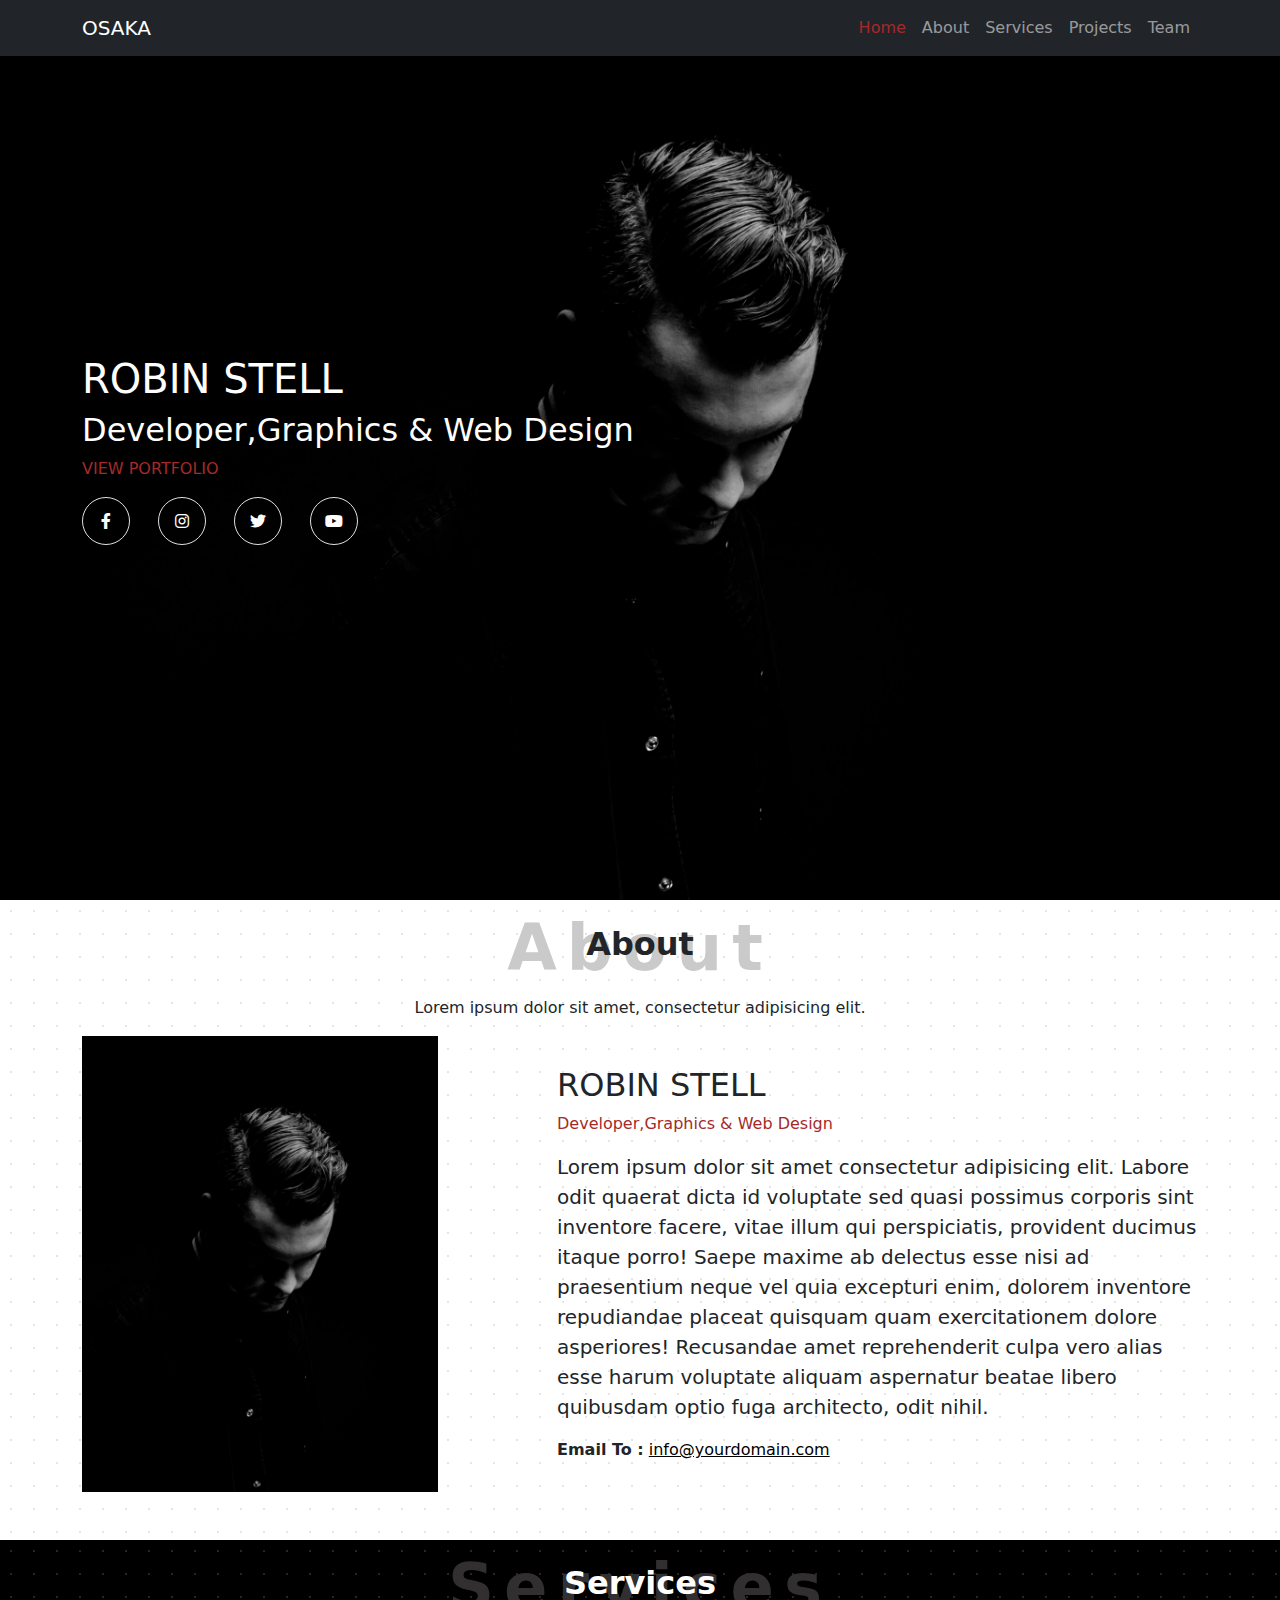
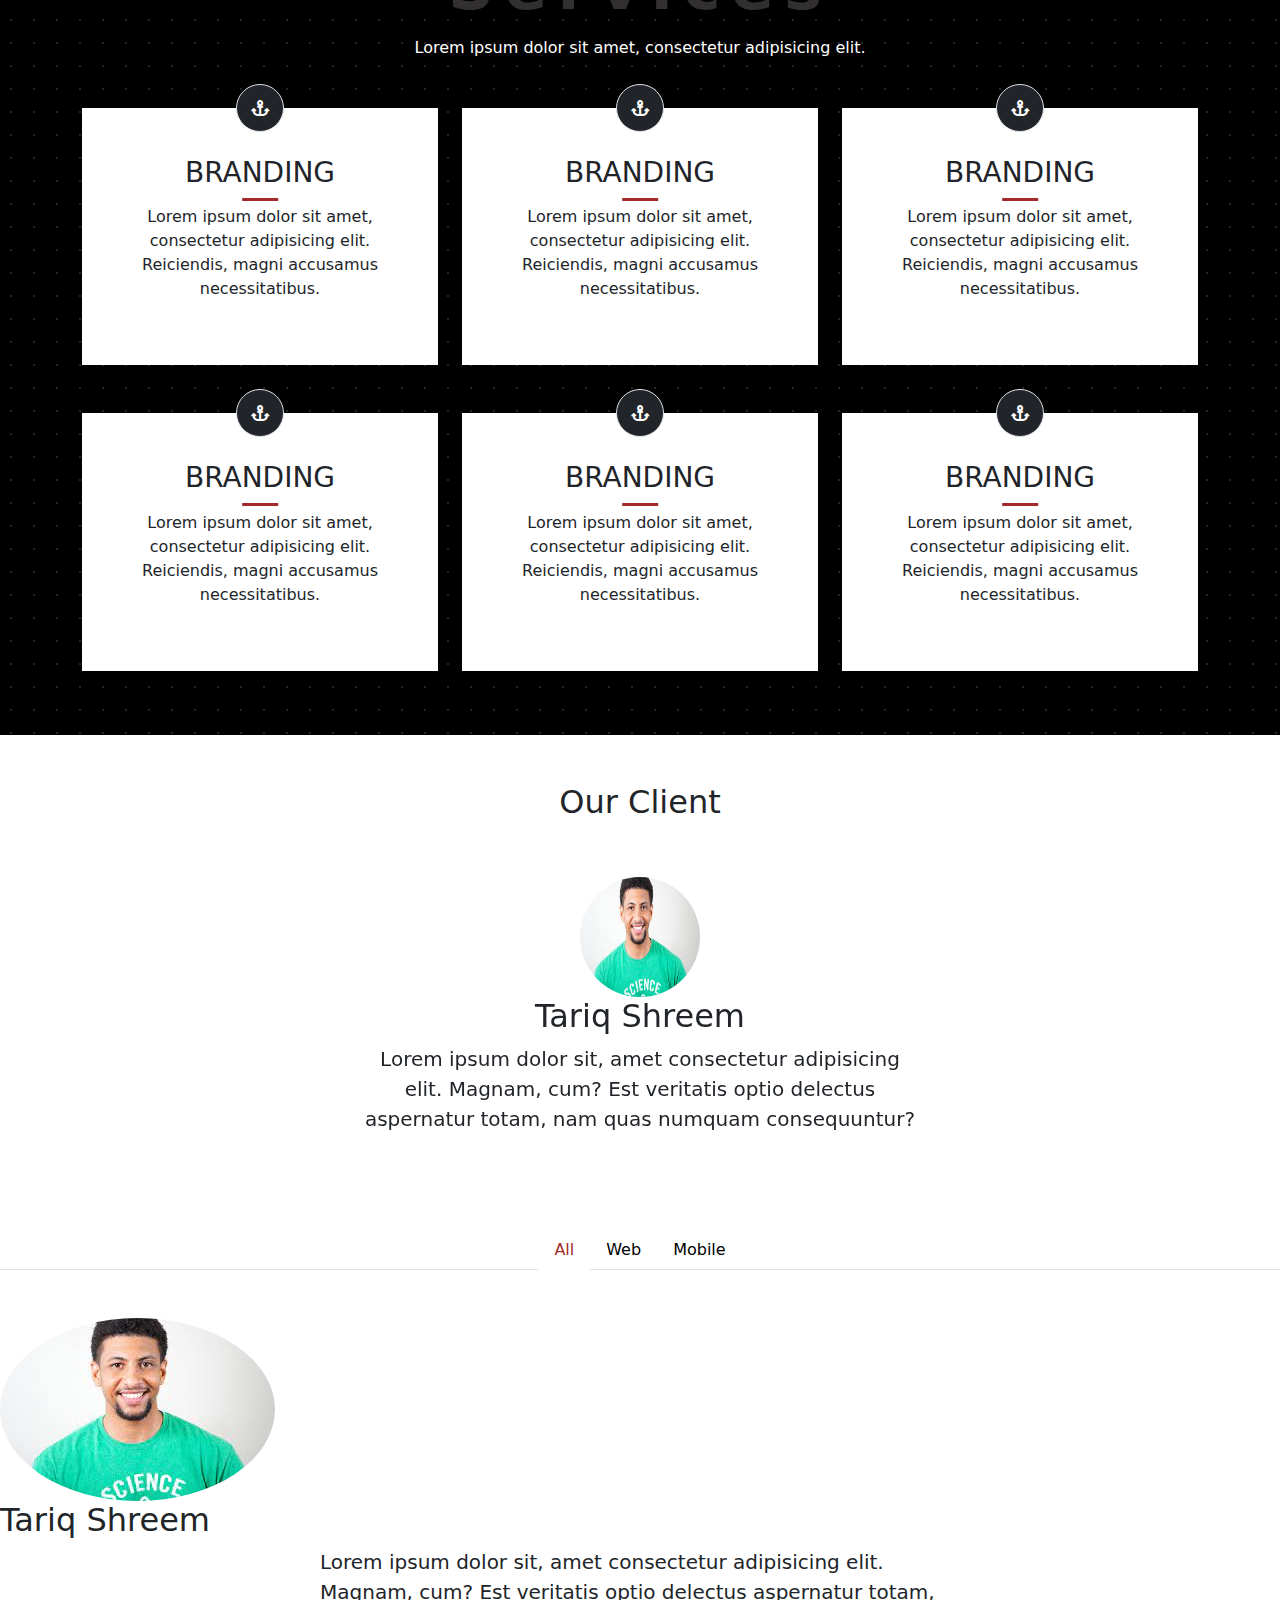
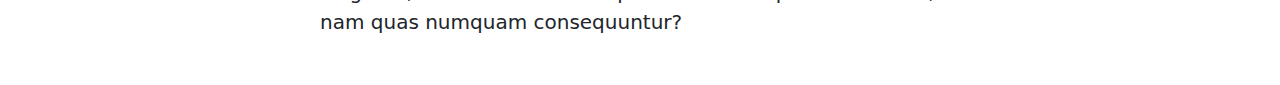
<file: osaka/index.html>
<!DOCTYPE html>
<html lang="en">
<head>
    <meta charset="UTF-8">
    <meta name="viewport" content="width=device-width, initial-scale=1.0">
    <link rel="stylesheet" href="asstes/css/bootstrap.min.css">
    <link rel="stylesheet" href="asstes/css/all.min.css">
    <link rel="stylesheet" href="asstes/css/style.css">
    <title>Document</title>
</head>
<body>
    <nav class="navbar navbar-expand-lg bg-dark navbar-dark  fixed-top">
        <div class="container">
          <a class="navbar-brand" href="#">OSAKA</a>
          <button class="navbar-toggler" type="button" data-bs-toggle="collapse" data-bs-target="#navbarSupportedContent" aria-controls="navbarSupportedContent" aria-expanded="false" aria-label="Toggle navigation">
            <span class="navbar-toggler-icon"></span>
          </button>
          <div class="collapse navbar-collapse" id="navbarSupportedContent">
            <ul class="navbar-nav ms-auto mb-2 mb-lg-0">
              <li class="nav-item">
                <a class="nav-link active" aria-current="page" href="#">Home</a>
              </li>
              <li class="nav-item">
                <a class="nav-link" href="#">About</a>
              </li>
              <li class="nav-item">
                <a class="nav-link" href="#">Services</a>
              </li>
              <li class="nav-item">
                <a class="nav-link" href="#">Projects </a>
              </li>
              <li class="nav-item">
                <a class="nav-link" href="#">Team </a>
              </li>
              
            </ul>
          </div>
        </div>
      </nav>
 <header class="header vh-100">


 <div class="container d-flex align-items-center h-100">
    <div class="header-content text-white">
   <h1> ROBIN STELL</h1>
   <h2>Developer,Graphics & Web Design</h2>
   <a href="#">VIEW PORTFOLIO</a>
   <div class="socail-media mt-3 d-flex justify-content-between w-50 " >
    <div class="icon border rounded-circle ">
        <i class="fa-brands fa-facebook-f"></i>
    </div>
    <div class="icon  border rounded-circle">
        <i class="fa-brands fa-instagram"></i>
    </div>
    <div class="icon border rounded-circle">
        <i class="fa-brands fa-twitter"></i>
    </div>
    <div class="icon  border rounded-circle">
        <i class="fa-brands fa-youtube"></i>
    </div>
   </div>
</div>
 </div>
 </header>

 <section class="about py-5">
 <div class="container">
<div class="titel  position-relative d-flex justify-content-center align-items-center">
    <h2 class=" mb-0  position-absolute">About</h2>
    <h3 class=" position-absolute">About</h3>
</div>
<p class="text-center mt-5">Lorem ipsum dolor sit amet, consectetur adipisicing elit.</p>
 
 <div class="row align-items-center">
    <div class="col-md-4">
  <img src="asstes/img/me.jpg" class="img-fluid" alt="#">
    </div>
    
    <div class="col-md-7 offset-md-1 about-content">
        <h2>ROBIN STELL</h2>
        <p >Developer,Graphics & Web Design</p>
        <p class="lead">Lorem ipsum dolor sit amet consectetur adipisicing elit. Labore odit quaerat dicta id voluptate sed quasi possimus corporis sint inventore facere, vitae illum qui perspiciatis, provident ducimus itaque porro! Saepe maxime ab delectus esse nisi ad praesentium neque vel quia excepturi enim, dolorem inventore repudiandae placeat quisquam quam exercitationem dolore asperiores! Recusandae amet reprehenderit culpa vero alias esse harum voluptate aliquam aspernatur beatae libero quibusdam optio fuga architecto, odit nihil.</p>
        <span class="fw-bold">Email To :</span>
        <a href="mailto: info@yourdomain.com"> info@yourdomain.com</a>
    </div>
 </div>
</div>
 </section>
<section class="Services py-5">
    <div class="container">
        <div class="titel  position-relative d-flex justify-content-center align-items-center">
            <h2 class=" mb-0  position-absolute">Services</h2>
            <h3 class=" position-absolute">Services</h3>
        </div>
        <p class="text-center mt-5 text-white">Lorem ipsum dolor sit amet, consectetur adipisicing elit.</p>
 <div class="row">
  <div class="col-md-4 my-3">
   <div class="service-item position-relative bg-white p-5 mt-3 text-center">
    <div class="icon position-absolute start-50 top-0  translate-middle  bg-dark text-white border rounded-circle d-flex align-items-center justify-content-center ">
    <i class="fa-solid fa-anchor"></i>
    </div>
    <h3>BRANDING</h3>
    <p class="mt-3">Lorem ipsum dolor sit amet, consectetur adipisicing elit. Reiciendis, magni accusamus necessitatibus.</p>
 
</div>

  </div>
  <div class="col-md-4 my-3">
    <div class="service-item position-relative bg-white p-5 mt-3 text-center">
     <div class="icon position-absolute start-50 top-0  translate-middle  bg-dark text-white border rounded-circle d-flex align-items-center justify-content-center ">
     <i class="fa-solid fa-anchor"></i>
     </div>
     <h3>BRANDING</h3>
     <p class="mt-3">Lorem ipsum dolor sit amet, consectetur adipisicing elit. Reiciendis, magni accusamus necessitatibus.</p>
  
 </div>
 
   </div>
   <div class="col-md-4 my-3">
    <div class="service-item position-relative bg-white p-5 mt-3 text-center">
     <div class="icon position-absolute start-50 top-0  translate-middle  bg-dark text-white border rounded-circle d-flex align-items-center justify-content-center ">
     <i class="fa-solid fa-anchor"></i>
     </div>
     <h3>BRANDING</h3>
     <p class="mt-3">Lorem ipsum dolor sit amet, consectetur adipisicing elit. Reiciendis, magni accusamus necessitatibus.</p>
  
 </div>
 
   </div>
   <div class="col-md-4 my-3">
    <div class="service-item position-relative bg-white p-5 mt-3 text-center">
     <div class="icon position-absolute start-50 top-0  translate-middle  bg-dark text-white border rounded-circle d-flex align-items-center justify-content-center ">
     <i class="fa-solid fa-anchor"></i>
     </div>
     <h3>BRANDING</h3>
     <p class="mt-3">Lorem ipsum dolor sit amet, consectetur adipisicing elit. Reiciendis, magni accusamus necessitatibus.</p>
  
 </div>
 
   </div>
   <div class="col-md-4 my-3">
    <div class="service-item position-relative bg-white p-5 mt-3 text-center">
     <div class="icon position-absolute start-50 top-0  translate-middle  bg-dark text-white border rounded-circle d-flex align-items-center justify-content-center ">
     <i class="fa-solid fa-anchor"></i>
     </div>
     <h3>BRANDING</h3>
     <p class="mt-3">Lorem ipsum dolor sit amet, consectetur adipisicing elit. Reiciendis, magni accusamus necessitatibus.</p>
  
 </div>
 
   </div>
   <div class="col-md-4 my-3">
    <div class="service-item position-relative bg-white p-5 mt-3 text-center">
     <div class="icon position-absolute start-50 top-0  translate-middle  bg-dark text-white border rounded-circle d-flex align-items-center justify-content-center ">
     <i class="fa-solid fa-anchor"></i>
     </div>
     <h3>BRANDING</h3>
     <p class="mt-3">Lorem ipsum dolor sit amet, consectetur adipisicing elit. Reiciendis, magni accusamus necessitatibus.</p>
  
 </div>
 
   </div>
   

 </div>
</div>





</section>
<section class="clients py-5 text-center ">
  <div class="container">
    <h2>Our Client</h2>

  <div id="carouselExampleAutoplaying" class="carousel slide bg-antiquewhite" data-bs-ride="carousel">
    <div class="carousel-inner">
      <div class="carousel-item active">
        <div class="client mt-5">
    
          <img src="asstes/img/download (1).jpeg" class="img-fluid rounded-circle">
          <h2>Tariq Shreem</h2>
          <p class="m-auto w-50 lead">Lorem ipsum dolor sit, amet consectetur adipisicing elit. Magnam, cum? Est veritatis optio delectus aspernatur totam, nam quas numquam consequuntur?</p>
        </div>  
          </div>
      <div class="carousel-item">
        <div class="client mt-5">
          <img src="asstes/img/download.jpeg" class="img-fluid rounded-circle">
          <h2>Ayman</h2>
          <p class="m-auto w-50 lead">Lorem ipsum dolor sit, amet consectetur adipisicing elit. Magnam, cum? Est veritatis optio delectus aspernatur totam, nam quas numquam consequuntur?</p>
        </div>
       </div>
      <div class="carousel-item">
        <div class="client mt-5">
          <img src="asstes/img/photo-1547425260-76bcadfb4f2c.jpeg" class="img-fluid rounded-circle">
          <h2>Hadeel</h2>
          <p class="m-auto w-50 lead">Lorem ipsum dolor sit, amet consectetur adipisicing elit. Magnam, cum? Est veritatis optio delectus aspernatur totam, nam quas numquam consequuntur?</p>
        </div>
       </div>
    </div>
    <button class="carousel-control-prev" type="button" data-bs-target="#carouselExampleAutoplaying" data-bs-slide="prev">
      <span class="carousel-control-prev-icon" aria-hidden="true"></span>
      <span class="visually-hidden">Previous</span>
    </button>
    <button class="carousel-control-next" type="button" data-bs-target="#carouselExampleAutoplaying" data-bs-slide="next">
      <span class="carousel-control-next-icon" aria-hidden="true"></span>
      <span class="visually-hidden">Next</span>
    </button>
  </div>
  </div>
</section>
 <section class="Projects py-5">
  <ul class="nav nav-tabs" id="myTab" role="tablist">
    <li class="nav-item" role="presentation">
      <button class="nav-link active" id="home-tab" data-bs-toggle="tab" data-bs-target="#home-tab-pane" type="button" role="tab" aria-controls="home-tab-pane" aria-selected="true">All</button>
    </li>
    <li class="nav-item" role="presentation">
      <button class="nav-link" id="profile-tab" data-bs-toggle="tab" data-bs-target="#profile-tab-pane" type="button" role="tab" aria-controls="profile-tab-pane" aria-selected="false">Web</button>
    </li>
    <li class="nav-item" role="presentation">
      <button class="nav-link" id="contact-tab" data-bs-toggle="tab" data-bs-target="#contact-tab-pane" type="button" role="tab" aria-controls="contact-tab-pane" aria-selected="false">Mobile</button>
    </li>
    <li class="nav-item" role="presentation">
    </li>
  </ul>
  <div class="tab-content" id="myTabContent">
    <div class="tab-pane fade show active" id="home-tab-pane" role="tabpanel" aria-labelledby="home-tab" tabindex="0"><div class="client mt-5">
    
      <img src="asstes/img/download (1).jpeg" class="img-fluid rounded-circle">
      <h2>Tariq Shreem</h2>
      <p class="m-auto w-50 lead">Lorem ipsum dolor sit, amet consectetur adipisicing elit. Magnam, cum? Est veritatis optio delectus aspernatur totam, nam quas numquam consequuntur?</p>
    </div></div>
    <div class="tab-pane fade" id="profile-tab-pane" role="tabpanel" aria-labelledby="profile-tab" tabindex="0">
      <div class="client mt-5">
      <img src="asstes/img/download.jpeg" class="img-fluid rounded-circle">
      <h2>Ayman</h2>
      <p class="m-auto w-50 lead">Lorem ipsum dolor sit, amet consectetur adipisicing elit. Magnam, cum? Est veritatis optio delectus aspernatur totam, nam quas numquam consequuntur?</p>
    </div>
  </div>
    <div class="tab-pane fade" id="contact-tab-pane" role="tabpanel" aria-labelledby="contact-tab" tabindex="0">
      <div class="client mt-5">
        <img src="asstes/img/download.jpeg" class="img-fluid rounded-circle">
        <h2>Ayman</h2>
        <p class="m-auto w-50 lead">Lorem ipsum dolor sit, amet consectetur adipisicing elit. Magnam, cum? Est veritatis optio delectus aspernatur totam, nam quas numquam consequuntur?</p>
      </div>
  </div>
  </div>
 </section>




 <script src="asstes/js/bootstrap.bundle.min.js"></script>   
</body>
</html>
</file>
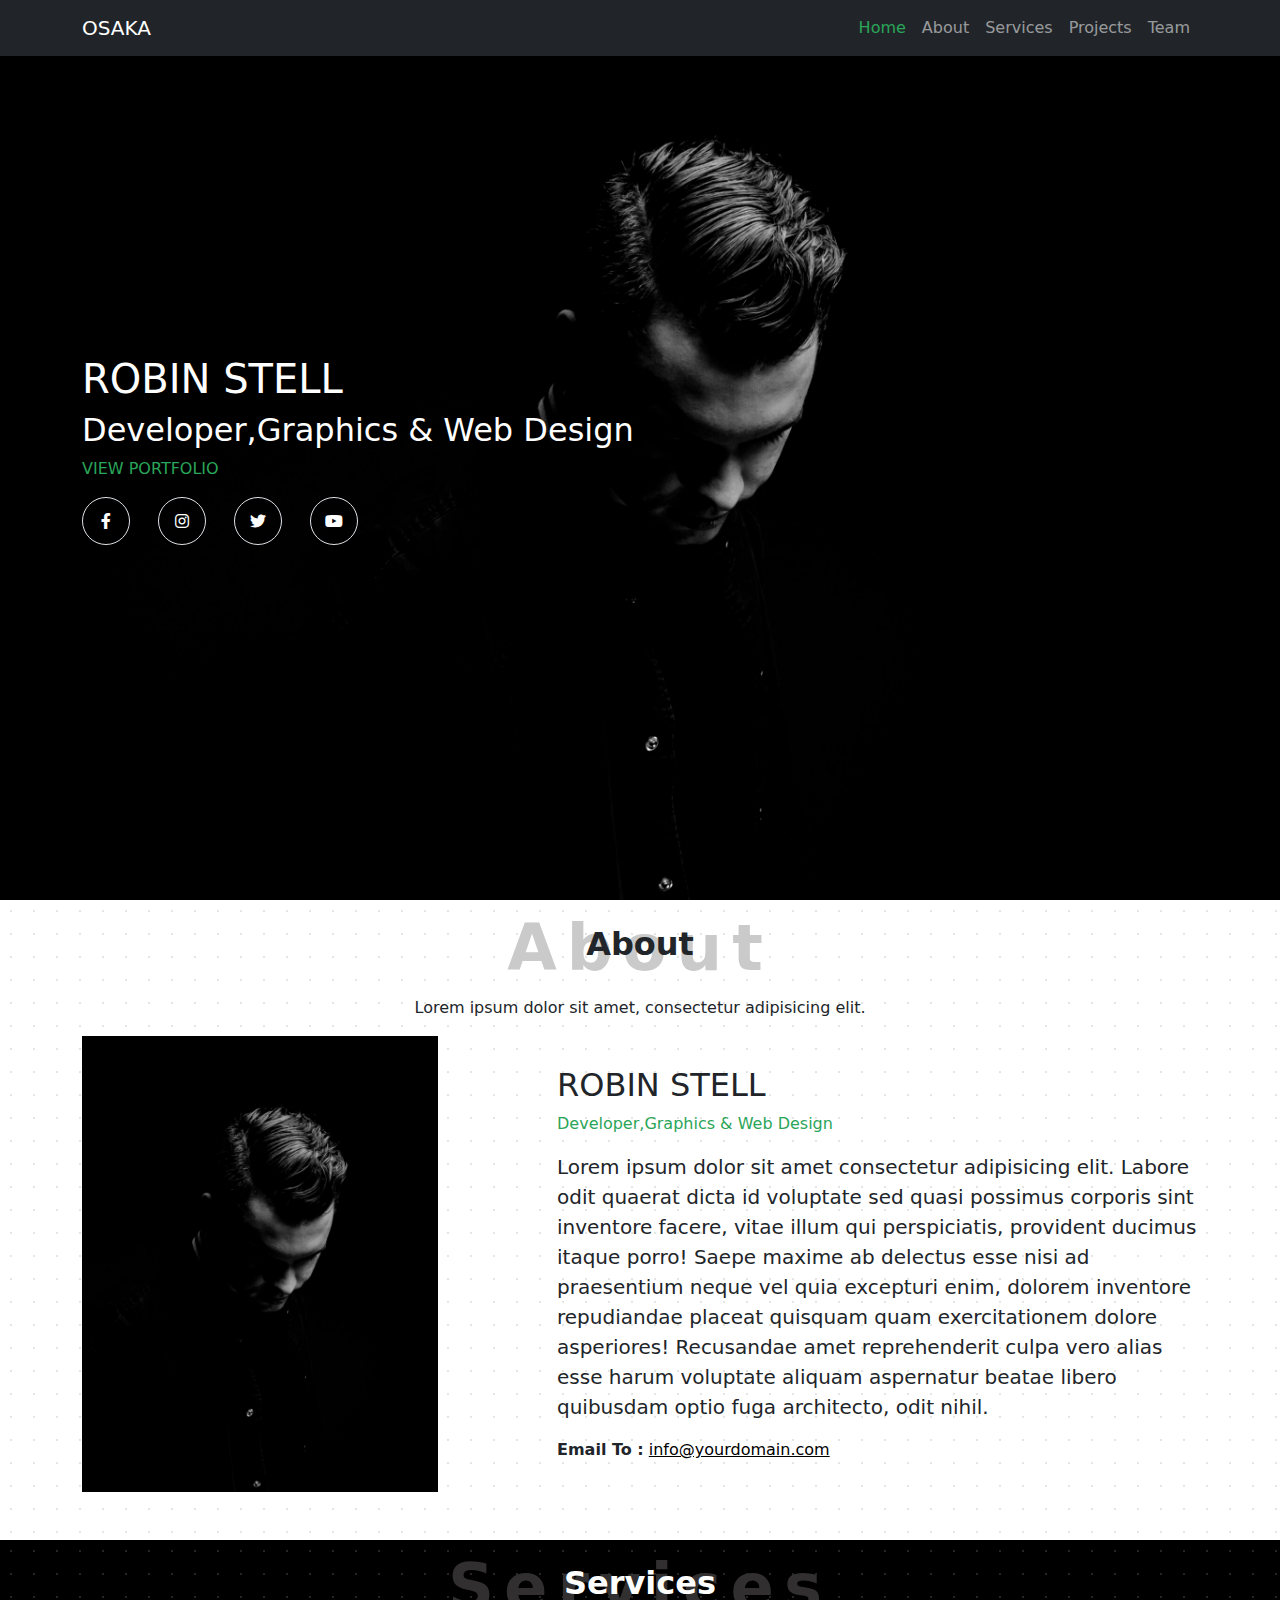
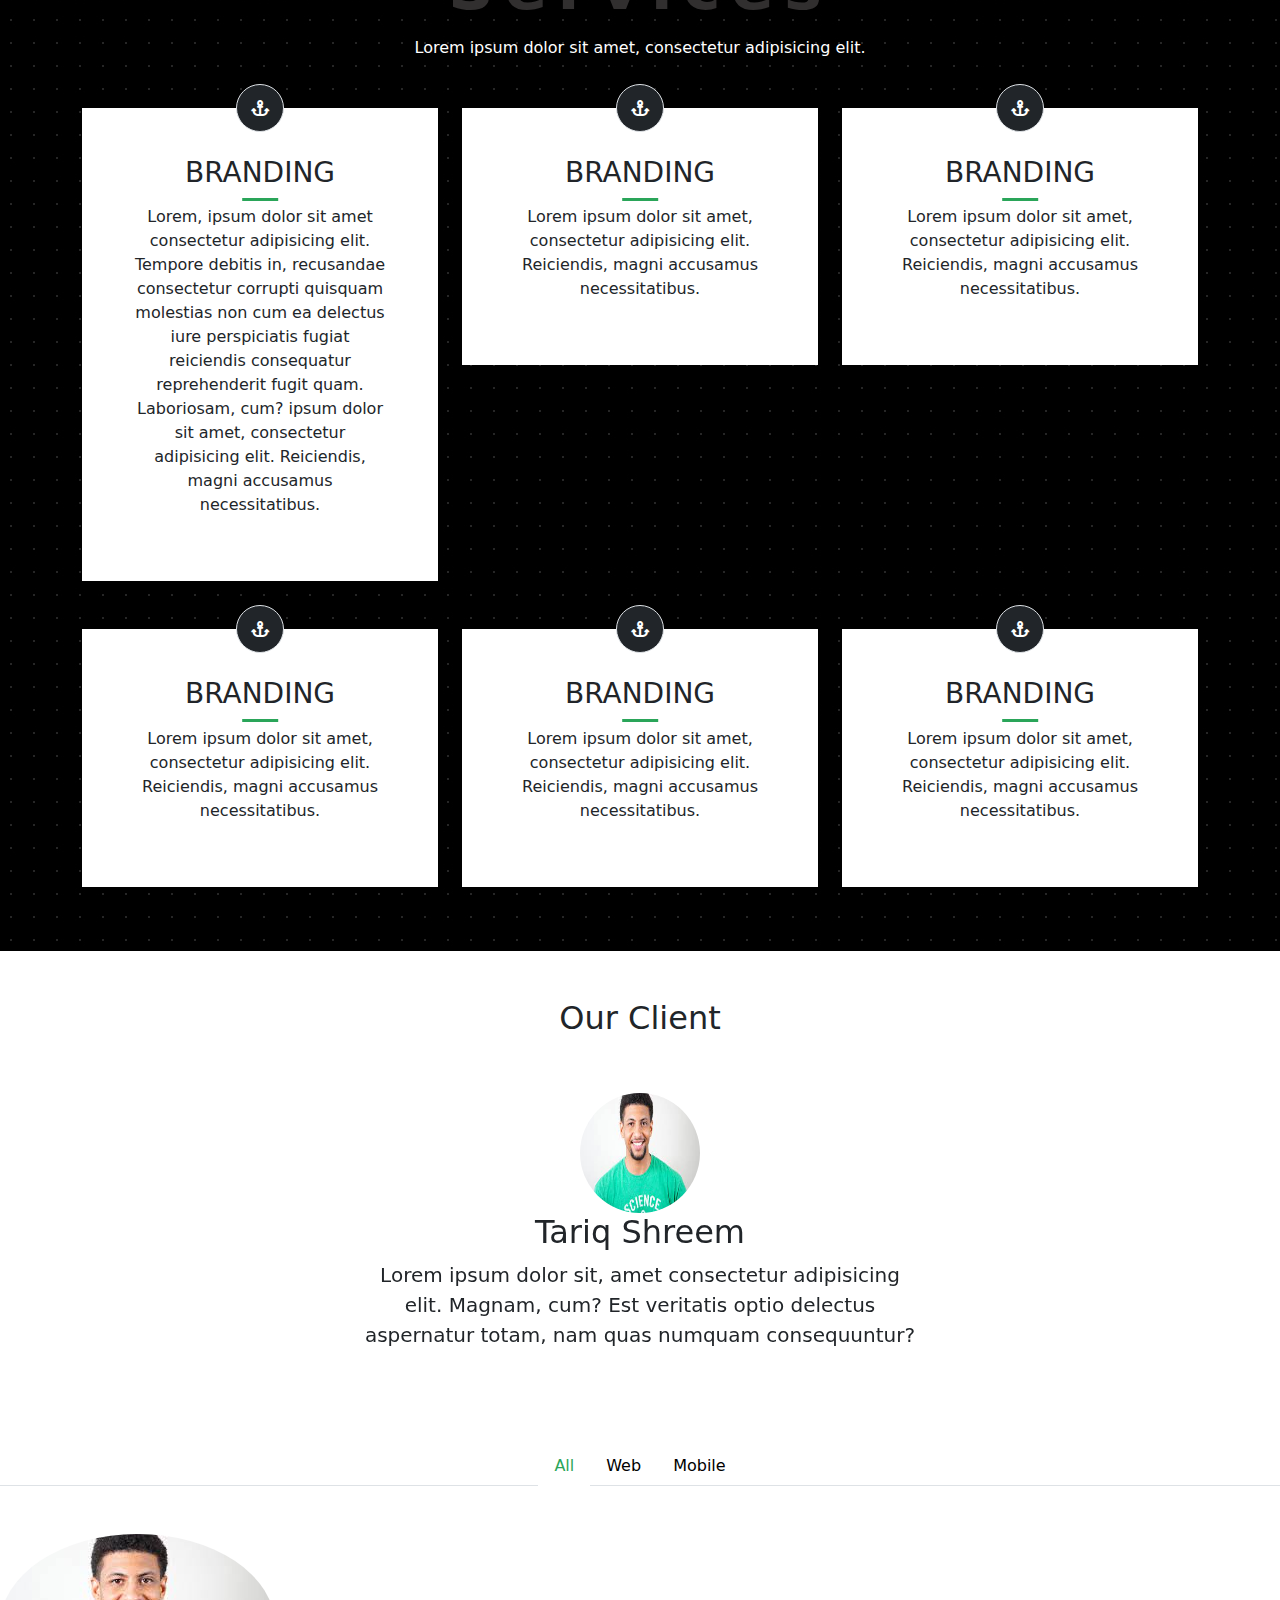
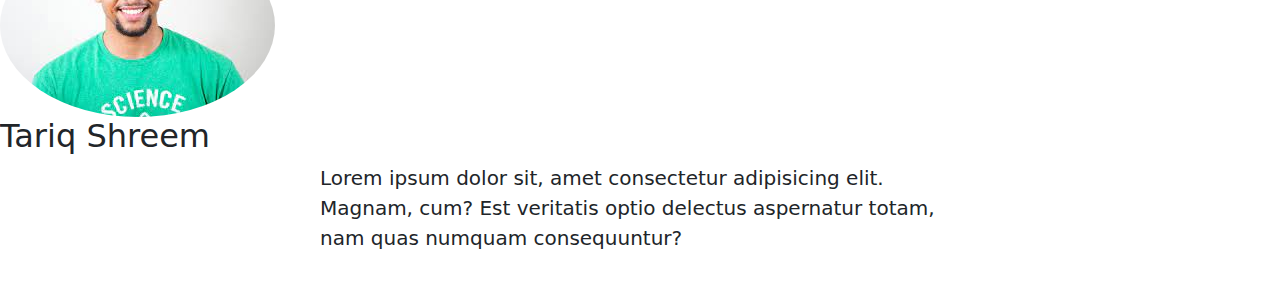
<file: osaka/myprojectgit/index.html>
<!--new branch-->
<!DOCTYPE html>
<html lang="en">
<head>
    <meta charset="UTF-8">
    <meta name="viewport" content="width=device-width, initial-scale=1.0">
    <link rel="stylesheet" href="asstes/css/bootstrap.min.css">
    <link rel="stylesheet" href="asstes/css/all.min.css">
    <link rel="stylesheet" href="asstes/css/style.css">
    <title>Document</title>
</head>
<body>
    <nav class="navbar navbar-expand-lg bg-dark navbar-dark  fixed-top">
        <div class="container">
          <a class="navbar-brand" href="#">OSAKA</a>
          <button class="navbar-toggler" type="button" data-bs-toggle="collapse" data-bs-target="#navbarSupportedContent" aria-controls="navbarSupportedContent" aria-expanded="false" aria-label="Toggle navigation">
            <span class="navbar-toggler-icon"></span>
          </button>
          <div class="collapse navbar-collapse" id="navbarSupportedContent">
            <ul class="navbar-nav ms-auto mb-2 mb-lg-0">
              <li class="nav-item">
                <a class="nav-link active" aria-current="page" href="#">Home</a>
              </li>
              <li class="nav-item">
                <a class="nav-link" href="#">About</a>
              </li>
              <li class="nav-item">
                <a class="nav-link" href="#">Services</a>
              </li>
              <li class="nav-item">
                <a class="nav-link" href="#">Projects </a>
              </li>
              <li class="nav-item">
                <a class="nav-link" href="#">Team </a>
              </li>
              
            </ul>
          </div>
        </div>
      </nav>
 <header class="header vh-100">


 <div class="container d-flex align-items-center h-100">
    <div class="header-content text-white">
   <h1> ROBIN STELL</h1>
   <h2>Developer,Graphics & Web Design</h2>
   <a href="#">VIEW PORTFOLIO</a>
   <div class="socail-media mt-3 d-flex justify-content-between w-50 " >
    <div class="icon border rounded-circle ">
        <i class="fa-brands fa-facebook-f"></i>
    </div>
    <div class="icon  border rounded-circle">
        <i class="fa-brands fa-instagram"></i>
    </div>
    <div class="icon border rounded-circle">
        <i class="fa-brands fa-twitter"></i>
    </div>
    <div class="icon  border rounded-circle">
        <i class="fa-brands fa-youtube"></i>
    </div>
   </div>
</div>
 </div>
 </header>

 <section class="about py-5">
 <div class="container">
<div class="titel  position-relative d-flex justify-content-center align-items-center">
    <h2 class=" mb-0  position-absolute">About</h2>
    <h3 class=" position-absolute">About</h3>
</div>
<p class="text-center mt-5">Lorem ipsum dolor sit amet, consectetur adipisicing elit.</p>
 
 <div class="row align-items-center">
    <div class="col-md-4">
  <img src="asstes/img/me.jpg" class="img-fluid" alt="#">
    </div>
    
    <div class="col-md-7 offset-md-1 about-content">
        <h2>ROBIN STELL</h2>
        <p >Developer,Graphics & Web Design</p>
        <p class="lead">Lorem ipsum dolor sit amet consectetur adipisicing elit. Labore odit quaerat dicta id voluptate sed quasi possimus corporis sint inventore facere, vitae illum qui perspiciatis, provident ducimus itaque porro! Saepe maxime ab delectus esse nisi ad praesentium neque vel quia excepturi enim, dolorem inventore repudiandae placeat quisquam quam exercitationem dolore asperiores! Recusandae amet reprehenderit culpa vero alias esse harum voluptate aliquam aspernatur beatae libero quibusdam optio fuga architecto, odit nihil.</p>
        <span class="fw-bold">Email To :</span>
        <a href="mailto: info@yourdomain.com"> info@yourdomain.com</a>
    </div>
 </div>
</div>
 </section>



<section class="Services py-5">
    <div class="container">
        <div class="titel  position-relative d-flex justify-content-center align-items-center">
            <h2 class=" mb-0  position-absolute">Services</h2>
            <h3 class=" position-absolute">Services</h3>
        </div>
        <p class="text-center mt-5 text-white">Lorem ipsum dolor sit amet, consectetur adipisicing elit.</p>
 <div class="row">
  <div class="col-md-4 my-3">
   <div class="service-item position-relative bg-white p-5 mt-3 text-center">
    <div class="icon position-absolute start-50 top-0  translate-middle  bg-dark text-white border rounded-circle d-flex align-items-center justify-content-center ">
    <i class="fa-solid fa-anchor"></i>
    </div>
    <h3>BRANDING</h3>
    <p class="mt-3">Lorem, ipsum dolor sit amet consectetur adipisicing elit. Tempore debitis in, recusandae consectetur corrupti quisquam molestias non cum ea delectus iure perspiciatis fugiat reiciendis consequatur reprehenderit fugit quam. Laboriosam, cum? ipsum dolor sit amet, consectetur adipisicing elit. Reiciendis, magni accusamus necessitatibus.</p>
 
</div>

  </div>
  <div class="col-md-4 my-3">
    <div class="service-item position-relative bg-white p-5 mt-3 text-center">
     <div class="icon position-absolute start-50 top-0  translate-middle  bg-dark text-white border rounded-circle d-flex align-items-center justify-content-center ">
     <i class="fa-solid fa-anchor"></i>
     </div>
     <h3>BRANDING</h3>
     <p class="mt-3">Lorem ipsum dolor sit amet, consectetur adipisicing elit. Reiciendis, magni accusamus necessitatibus.</p>
  
 </div>
 
   </div>
   <div class="col-md-4 my-3">
    <div class="service-item position-relative bg-white p-5 mt-3 text-center">
     <div class="icon position-absolute start-50 top-0  translate-middle  bg-dark text-white border rounded-circle d-flex align-items-center justify-content-center ">
     <i class="fa-solid fa-anchor"></i>
     </div>
     <h3>BRANDING</h3>
     <p class="mt-3">Lorem ipsum dolor sit amet, consectetur adipisicing elit. Reiciendis, magni accusamus necessitatibus.</p>
  
 </div>
 
   </div>
   <div class="col-md-4 my-3">
    <div class="service-item position-relative bg-white p-5 mt-3 text-center">
     <div class="icon position-absolute start-50 top-0  translate-middle  bg-dark text-white border rounded-circle d-flex align-items-center justify-content-center ">
     <i class="fa-solid fa-anchor"></i>
     </div>
     <h3>BRANDING</h3>
     <p class="mt-3">Lorem ipsum dolor sit amet, consectetur adipisicing elit. Reiciendis, magni accusamus necessitatibus.</p>
  
 </div>
 
   </div>
   <div class="col-md-4 my-3">
    <div class="service-item position-relative bg-white p-5 mt-3 text-center">
     <div class="icon position-absolute start-50 top-0  translate-middle  bg-dark text-white border rounded-circle d-flex align-items-center justify-content-center ">
     <i class="fa-solid fa-anchor"></i>
     </div>
     <h3>BRANDING</h3>
     <p class="mt-3">Lorem ipsum dolor sit amet, consectetur adipisicing elit. Reiciendis, magni accusamus necessitatibus.</p>
  
 </div>
 
   </div>
   <div class="col-md-4 my-3">
    <div class="service-item position-relative bg-white p-5 mt-3 text-center">
     <div class="icon position-absolute start-50 top-0  translate-middle  bg-dark text-white border rounded-circle d-flex align-items-center justify-content-center ">
     <i class="fa-solid fa-anchor"></i>
     </div>
     <h3>BRANDING</h3>
     <p class="mt-3">Lorem ipsum dolor sit amet, consectetur adipisicing elit. Reiciendis, magni accusamus necessitatibus.</p>
 </div>
 
   </div>
   

 </div>
</div>





</section>





<section class="clients py-5 text-center ">
  <div class="container">
    <h2>Our Client</h2>

  <div id="carouselExampleAutoplaying" class="carousel slide bg-antiquewhite" data-bs-ride="carousel">
    <div class="carousel-inner">
      <div class="carousel-item active">
        <div class="client mt-5">
    
          <img src="asstes/img/download (1).jpeg" class="img-fluid rounded-circle">
          <h2>Tariq Shreem</h2>
          <p class="m-auto w-50 lead">Lorem ipsum dolor sit, amet consectetur adipisicing elit. Magnam, cum? Est veritatis optio delectus aspernatur totam, nam quas numquam consequuntur?</p>
        </div>  
          </div>
      <div class="carousel-item">
        <div class="client mt-5">
          <img src="asstes/img/download.jpeg" class="img-fluid rounded-circle">
          <h2>Ayman</h2>
          <p class="m-auto w-50 lead">Lorem ipsum dolor sit, amet consectetur adipisicing elit. Magnam, cum? Est veritatis optio delectus aspernatur totam, nam quas numquam consequuntur?</p>
        </div>
       </div>
      <div class="carousel-item">
        <div class="client mt-5">
          <img src="asstes/img/photo-1547425260-76bcadfb4f2c.jpeg" class="img-fluid rounded-circle">
          <h2>Hadeel</h2>
          <p class="m-auto w-50 lead">Lorem ipsum dolor sit, amet consectetur adipisicing elit. Magnam, cum? Est veritatis optio delectus aspernatur totam, nam quas numquam consequuntur?</p>
        </div>
       </div>
    </div>
    <button class="carousel-control-prev" type="button" data-bs-target="#carouselExampleAutoplaying" data-bs-slide="prev">
      <span class="carousel-control-prev-icon" aria-hidden="true"></span>
      <span class="visually-hidden">Previous</span>
    </button>
    <button class="carousel-control-next" type="button" data-bs-target="#carouselExampleAutoplaying" data-bs-slide="next">
      <span class="carousel-control-next-icon" aria-hidden="true"></span>
      <span class="visually-hidden">Next</span>
    </button>
  </div>
  </div>
</section>
 <section class="Projects py-5">
  <ul class="nav nav-tabs" id="myTab" role="tablist">
    <li class="nav-item" role="presentation">
      <button class="nav-link active" id="home-tab" data-bs-toggle="tab" data-bs-target="#home-tab-pane" type="button" role="tab" aria-controls="home-tab-pane" aria-selected="true">All</button>
    </li>
    <li class="nav-item" role="presentation">
      <button class="nav-link" id="profile-tab" data-bs-toggle="tab" data-bs-target="#profile-tab-pane" type="button" role="tab" aria-controls="profile-tab-pane" aria-selected="false">Web</button>
    </li>
    <li class="nav-item" role="presentation">
      <button class="nav-link" id="contact-tab" data-bs-toggle="tab" data-bs-target="#contact-tab-pane" type="button" role="tab" aria-controls="contact-tab-pane" aria-selected="false">Mobile</button>
    </li>
    <li class="nav-item" role="presentation">
    </li>
  </ul>
  <div class="tab-content" id="myTabContent">
    <div class="tab-pane fade show active" id="home-tab-pane" role="tabpanel" aria-labelledby="home-tab" tabindex="0"><div class="client mt-5">
    
      <img src="asstes/img/download (1).jpeg" class="img-fluid rounded-circle">
      <h2>Tariq Shreem</h2>
      <p class="m-auto w-50 lead">Lorem ipsum dolor sit, amet consectetur adipisicing elit. Magnam, cum? Est veritatis optio delectus aspernatur totam, nam quas numquam consequuntur?</p>
    </div></div>
    <div class="tab-pane fade" id="profile-tab-pane" role="tabpanel" aria-labelledby="profile-tab" tabindex="0">
      <div class="client mt-5">
      <img src="asstes/img/download.jpeg" class="img-fluid rounded-circle">
      <h2>Ayman</h2>
      <p class="m-auto w-50 lead">Lorem ipsum dolor sit, amet consectetur adipisicing elit. Magnam, cum? Est veritatis optio delectus aspernatur totam, nam quas numquam consequuntur?</p>
    </div>
  </div>
    <div class="tab-pane fade" id="contact-tab-pane" role="tabpanel" aria-labelledby="contact-tab" tabindex="0">
      <div class="client mt-5">
        <img src="asstes/img/download.jpeg" class="img-fluid rounded-circle">
        <h2>Ayman</h2>
        <p class="m-auto w-50 lead">Lorem ipsum dolor sit, amet consectetur adipisicing elit. Magnam, cum? Est veritatis optio delectus aspernatur totam, nam quas numquam consequuntur?</p>
      </div>
  </div>
  </div>
 </section>




 <script src="asstes/js/bootstrap.bundle.min.js"></script>   
</body>
</html>
</file>
<file: osaka/asstes/css/style.css>
:root{
--mainColor:brown;
}
.header{
    background-image: url('../img/bg_osaka.jpg');
    background-size: cover;
    background-position: center;
}
.header-content a{
    text-decoration: none;
    color:var(--mainColor);
}
.icon{
    width: 3rem;
    height: 3rem;
    display: flex;
    align-items: center;
    justify-content: center;
    transition:background-color 1s;
}
.icon:hover{
   background-color:var(--mainColor);

}
.navbar-nav .nav-link.active, .navbar-nav .nav-link.show {
    color: var(--mainColor);
}
.nav-link:focus, .nav-link:hover {
    color: var(--mainColor);
}
.titel h2
{
font-size: 4rem;
letter-spacing: 10px;
color: #cacaca;
    font-weight: 900;
}
.titel h3
{
font-size: 2rem;
font-weight: 900;
}
.about {
    background-image: url('../img/light_dot.jpg');
}
.razan.par{
    color:var(--mainColor);
}
.about .about-content  p:first-of-type
{
    color: var(--mainColor);
}
.about .about-content a{
    color:black;
}
.Services
{
    background-image:url('../img/dark_dot.jpg') ;
}
.Services .titel h3
{
color:white;
position: relative;
}
.Services .titel h2
{
color:rgb(49, 47, 47);
}
.Services .titel p
{
color:white;
}
.Services .service-item h3:after
{
    content: '';
    position: absolute;
    top: 90px;
    left: 50%;
    transform: translate(-50%);
    width: 10%;
    height: 3px;
    background-color: var(--mainColor);
    transition: width 1s;
}
.Services .service-item:hover  h3:after
{
    width: 30%;
}
.service-item:hover .icon{
    background-color: var(--mainColor) !important;
}
.clients img{
width: 120px;
height: 120px;
}
.nav-tabs .nav-item.show .nav-link, .nav-tabs .nav-link.active {
    color: var(--mainColor);
    border: none;
}
.nav-tabs .nav-link{
    color:black;
    border: none;
}
.nav-tabs{
    justify-content: center;
}
</file>
<file: osaka/myprojectgit/asstes/css/style.css>
:root{
--mainColor:rgb(42, 165, 89);
}
.header{
    background-image: url('../img/bg_osaka.jpg');
    background-size: cover;
    background-position: center;
}
.header-content a{
    text-decoration: none;
    color:var(--mainColor);
}
.icon{
    width: 3rem;
    height: 3rem;
    display: flex;
    align-items: center;
    justify-content: center;
    transition:background-color 1s;
}
.icon:hover{
   background-color:var(--mainColor);

}
.navbar-nav .nav-link.active, .navbar-nav .nav-link.show {
    color: var(--mainColor);
}
.nav-link:focus, .nav-link:hover {
    color: var(--mainColor);
}
.titel h2
{
font-size: 4rem;
letter-spacing: 10px;
color: #cacaca;
    font-weight: 900;
}
.titel h3
{
font-size: 2rem;
font-weight: 900;
}
.about {
    background-image: url('../img/light_dot.jpg');
}
.razan.par{
    color:var(--mainColor);
}
.about .about-content  p:first-of-type
{
    color: var(--mainColor);
}
.about .about-content a{
    color:black;
}



.Services
{
    background-image:url('../img/dark_dot.jpg') ;
}
.Services .titel h3
{
color:white;
position: relative;
}
.Services .titel h2
{
color:rgb(49, 47, 47);
}
.Services .titel p
{
color:white;
}
.Services .service-item h3:after
{
    content: '';
    position: absolute;
    top: 90px;
    left: 50%;
    transform: translate(-50%);
    width: 10%;
    height: 3px;
    background-color: var(--mainColor);
    transition: width 1s;
}
.Services .service-item:hover  h3:after
{
    width: 30%;
}
.service-item:hover .icon{
    background-color: var(--mainColor) !important;
}






.clients img{
width: 120px;
height: 120px;
}
.nav-tabs .nav-item.show .nav-link, .nav-tabs .nav-link.active {
    color: var(--mainColor);
    border: none;
}
.nav-tabs .nav-link{
    color:black;
    border: none;
}
.nav-tabs{
    justify-content: center;
}
</file>
